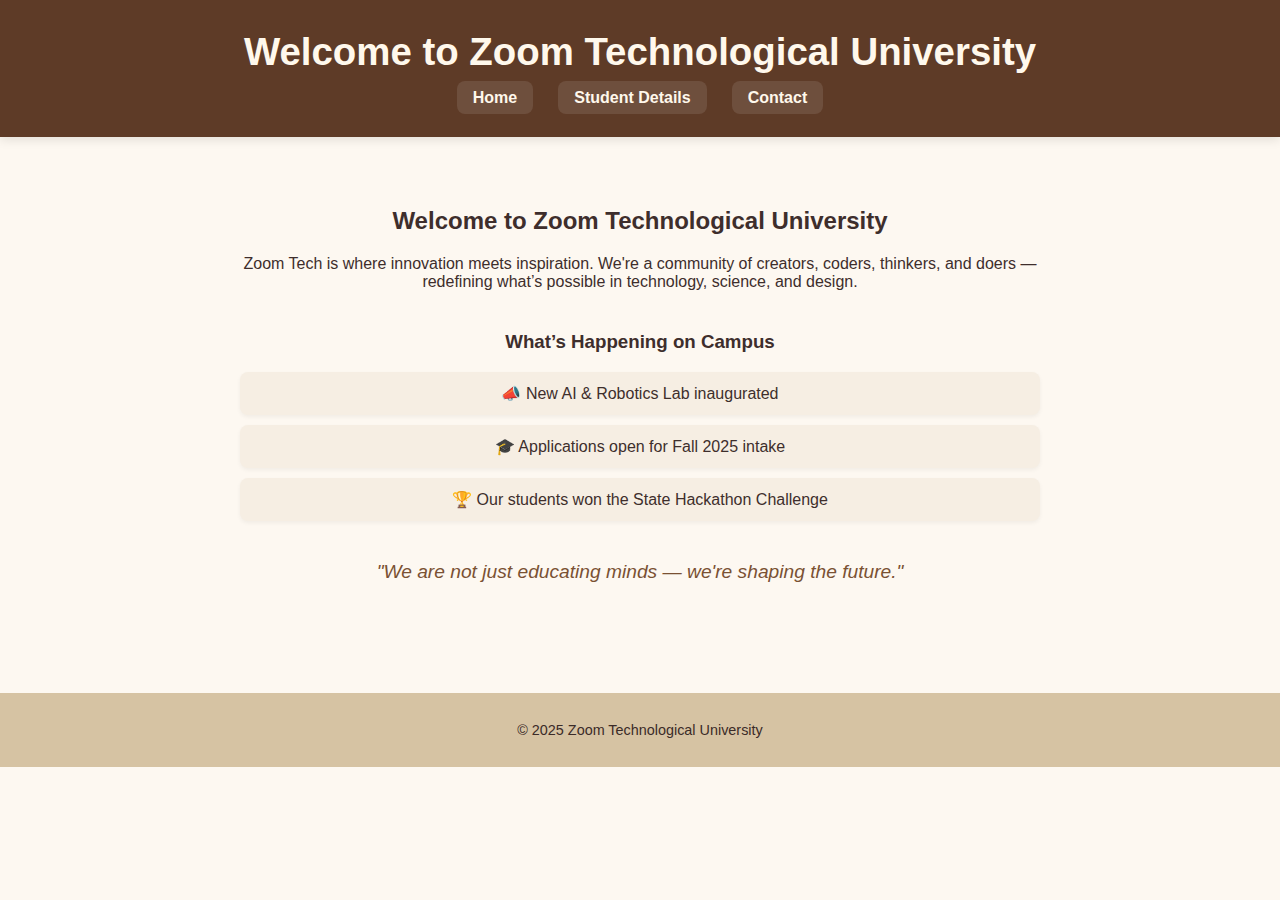
<file: index.html>
<!-- index.html -->
<!DOCTYPE html>
<html lang="en">
<head>
  <meta charset="UTF-8" />
  <meta name="viewport" content="width=device-width, initial-scale=1.0" />
  <title> ZTU</title>
  <link rel="stylesheet" href="style.css" />
</head>
<body>
  <header>
    <h1>Welcome to Zoom Technological University</h1>
    <nav>
      <ul>
        <li><a href="index.html">Home</a></li>
        <li><a href="students.html">Student Details</a></li>
        <li><a href="contact.html">Contact</a></li>
      </ul>
    </nav>
  </header>

  <main>

    <section class="intro">
      <h2>Welcome to Zoom Technological University</h2>
      <p>
        Zoom Tech is where innovation meets inspiration. We're a community of creators, coders, thinkers, and doers — redefining what’s possible in technology, science, and design.
      </p>
    </section>
  
    <section class="highlights">
      <h3>What’s Happening on Campus</h3>
      <ul>
        <li>📣 New AI & Robotics Lab inaugurated</li>
        <li>🎓 Applications open for Fall 2025 intake</li>
        <li>🏆 Our students won the State Hackathon Challenge</li>
      </ul>
    </section>
  
    
  
    <section class="cta">
      <blockquote>
        "We are not just educating minds — we're shaping the future."
      </blockquote>
    </section>
  </main>
  <footer>
    <p>&copy; 2025 Zoom Technological University  </p>
  </footer>
    
</body>
</html>
</file>
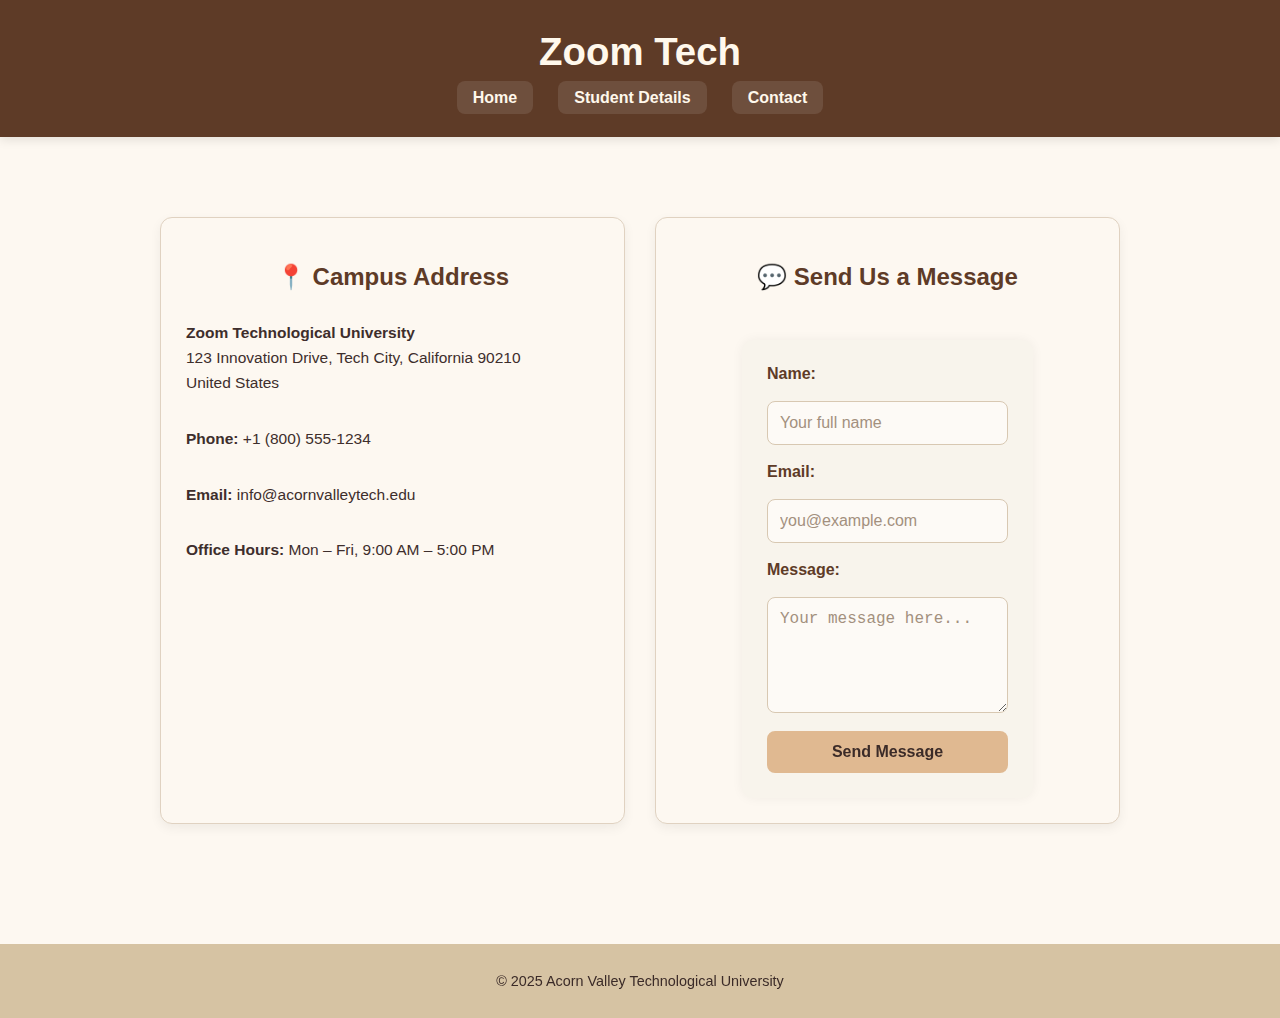
<file: contact.html>
<!DOCTYPE html>
<html lang="en">
<head>
  <meta charset="UTF-8" />
  <meta name="viewport" content="width=device-width, initial-scale=1.0"/>
  <title>Contact Us – Acorn Valley Tech</title>
  <link rel="stylesheet" href="style.css" />
</head>
<body>

  <header>
    <h1>Zoom Tech</h1>
    <nav>
      <ul>
        <li><a href="index.html">Home</a></li>
        <li><a href="students.html">Student Details</a></li>
        <li><a href="contact.html">Contact</a></li>
      </ul>
    </nav>
  </header>

  <main>
    <div class="contact-container">
      <section class="contact-info">
        <h2>📍 Campus Address</h2>
        
        <p><strong>Zoom Technological University</strong><br>
           123 Innovation Drive, Tech City, California 90210<br>
           United States</p>
      
        <p><strong>Phone:</strong> +1 (800) 555-1234</p>
        <p><strong>Email:</strong> info@acornvalleytech.edu</p>
        <p><strong>Office Hours:</strong> Mon – Fri, 9:00 AM – 5:00 PM</p>
      
       
      
        <!-- Google Map Embed -->
        <div class="map-box">
          <iframe src="https://www.google.com/maps/embed?pb=!1m18!1m12!1m3!1d5745.644547970888!2d76.33341019157653!3d10.054593491783336!2m3!1f0!2f0!3f0!3m2!1i1024!2i768!4f13.1!3m3!1m2!1s0x3b080c269c104ecd%3A0x845435f558157962!2sKalamassery%2C%20Kochi%2C%20Kerala!5e0!3m2!1sen!2sin!4v1745040439633!5m2!1sen!2sin" width="100%" height="200" style="border:0;" allowfullscreen="" loading="lazy"></iframe>
        </div>
      </section>
      
  
      <section class="form-section">
        <h2>💬 Send Us a Message</h2>
        <form class="contact-form">
          <label for="name">Name:</label>
          <input type="text" id="name" name="name" required placeholder="Your full name" />
  
          <label for="email">Email:</label>
          <input type="email" id="email" name="email" required placeholder="you@example.com" />
  
          <label for="message">Message:</label>
          <textarea id="message" name="message" rows="5" required placeholder="Your message here..."></textarea>
  
          <button type="submit">Send Message</button>
        </form>
      </section>
    </div>
  </main>
  

  <footer>
    <p>&copy; 2025 Acorn Valley Technological University</p>
  </footer>

</body>
</html>
</file>
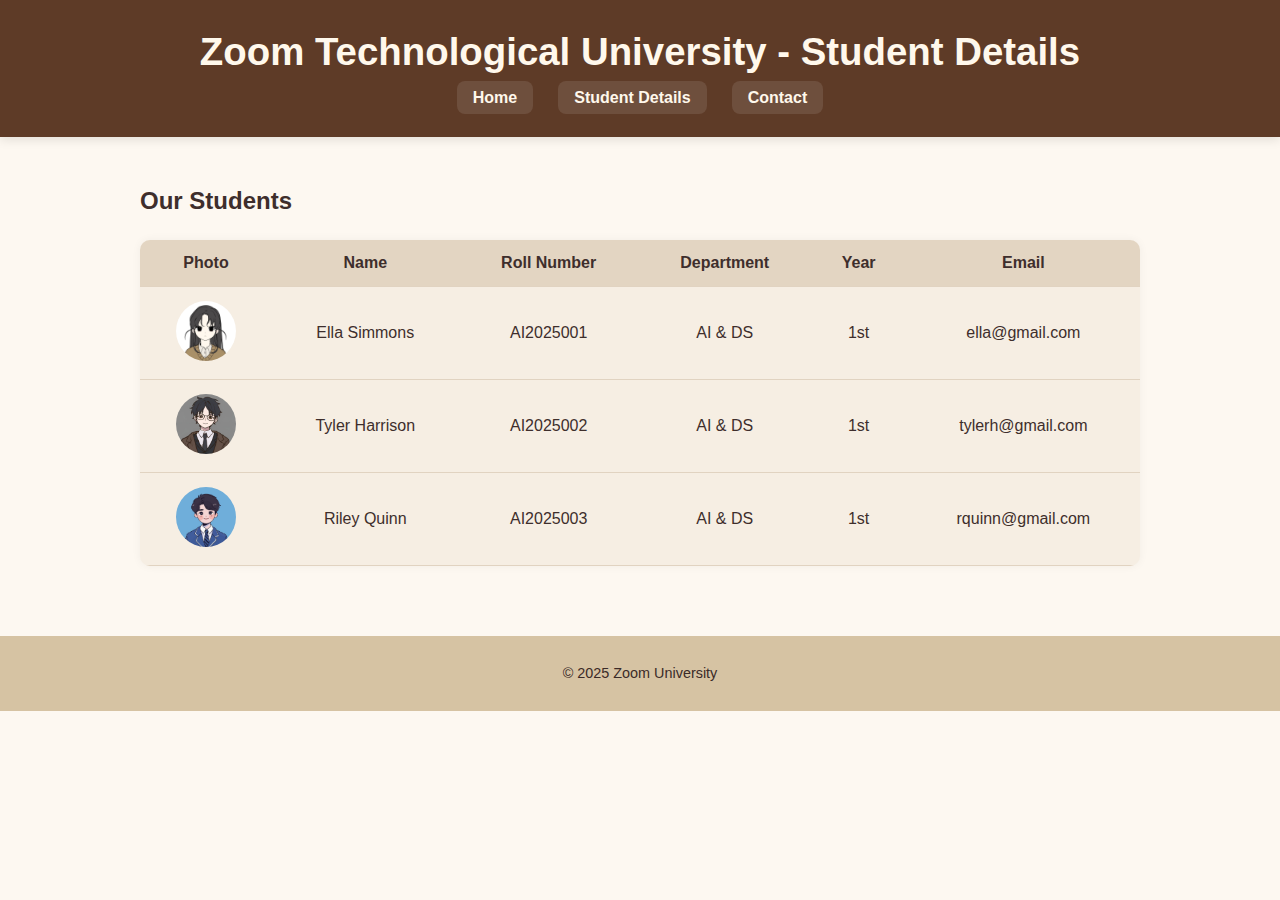
<file: students.html>
<!DOCTYPE html>
<html lang="en">
<head>
  <meta charset="UTF-8" />
  <meta name="viewport" content="width=device-width, initial-scale=1.0" />
  <title>Student Details</title>
  <link rel="stylesheet" href="style.css" />
</head>
<body>
  <header>
    <h1>Zoom Technological University - Student Details</h1>
    <nav>
      <ul>
        <li><a href="index.html">Home</a></li>
        <li><a href="students.html">Student Details</a></li>
        <li><a href="contact.html">Contact</a></li>
      </ul>
    </nav>
  </header>

  <main>
    <h2>Our Students</h2>
    <table>
      <thead>
        <tr>
          <th>Photo</th>
          <th>Name</th>
          <th>Roll Number</th>
          <th>Department</th>
          <th>Year</th>
          <th>Email</th>
        </tr>
      </thead>
      <tbody>
        <tr>
          <td><img src="images/student1.jpg" alt="Student 1" width="60" /></td>
          <td>Ella Simmons</td>
          <td>AI2025001</td>
          <td>AI & DS</td>
          <td>1st</td>
          <td>ella@gmail.com</td>
        </tr>
        <tr>
          <td><img src="images/student2.jpg" alt="Student 2" width="60" /></td>
          <td>Tyler Harrison</td>
          <td>AI2025002</td>
          <td>AI & DS</td>
          <td>1st</td>
          <td>tylerh@gmail.com</td>
        </tr>
        <tr>
            <td><img src="images/student3.jpg" alt="Student 3" width="60" /></td>
            <td>Riley Quinn </td>
            <td>AI2025003</td>
            <td>AI & DS</td>
            <td>1st</td>
            <td>rquinn@gmail.com</td>
          </tr>
      </tbody>
    </table>
  </main>


  <footer>
    <p>&copy; 2025 Zoom University</p>
  </footer>
</body>
</html>
</file>
<file: style.css>
body {
    font-family: 'Segoe UI', Tahoma, Geneva, Verdana, sans-serif;
    margin: 0;
    padding: 0;
    background-color: #fdf8f1; /* powder/vanilla base */
    color: #3e2e2c; /* tobacco/pecan text */
  }
  
  /* Header */
  header {
    background-color: #5e3b27; /* Pecan */
    color: #fff8ec;
    padding: 30px 10px;
    text-align: center;
    box-shadow: 0 3px 10px rgba(0, 0, 0, 0.1);
  }
  
  header h1 {
    margin: 0;
    font-size: 2.4rem;
  }
  
  /* Navigation */
  nav ul {
    list-style: none;
    padding: 0;
    margin: 15px 0 0;
    display: flex;
    justify-content: center;
    gap: 25px;
  }
  
  nav ul li a {
    text-decoration: none;
    color: #fff8ec;
    font-weight: bold;
    padding: 8px 16px;
    border-radius: 8px;
    background-color: rgba(255, 255, 255, 0.1);
    transition: background-color 0.3s ease, transform 0.2s ease;
  }
  
  nav ul li a:hover {
    background-color: #7a5133; /* Deeper pecan */
    transform: scale(1.05);
  }
  
  /* Main Section */
  main {
    padding: 30px 20px;
    max-width: 1000px;
    margin: 0 auto;
  }
  
  /* Footer */
  footer {
    background-color: #d6c3a3; /* peanut tone */
    padding: 15px;
    text-align: center;
    font-size: 0.9rem;
    color: #3b2b28;
    margin-top: 40px;
  }
  
  /* Table Styling */
  table {
    width: 100%;
    border-collapse: collapse;
    margin-top: 25px;
    background-color: #f6eee3; /* soft powder base */
    box-shadow: 0 0 10px rgba(0,0,0,0.05);
    border-radius: 10px;
    overflow: hidden;
  }
  
  th, td {
    padding: 14px 18px;
    text-align: center;
    border-bottom: 1px solid #e1d3c1;
    color: #3e2e2c;
  }
  
  th {
    background-color: #e3d5c2; /* stone / vanilla blend */
    color: #3e2e2c;
  }
  
  tr:hover {
    background-color: #f1e2cd; /* warm peanut blush */
  }
  
  img {
    border-radius: 50%;
    width: 60px;
    height: 60px;
    object-fit: cover;
  }
  
 /* Contact Form */
.contact-form {
  max-width: 600px;
  margin: 0 auto;
  padding: 25px;
  background-color: #f8f4ec;
  border-radius: 12px;
  box-shadow: 0 0 12px rgba(0,0,0,0.05);
  display: flex;
  flex-direction: column;
  gap: 18px;
}
  
  
  .contact-form label {
    font-weight: bold;
    color: #5e3b27;
  }
  
  .contact-form input,
  .contact-form textarea {
    padding: 12px;
    background-color: #fdfaf6;
    border: 1px solid #d8c8b2;
    border-radius: 8px;
    font-size: 16px;
    color: #3e2e2c;
  }
  
  .contact-form input::placeholder,
  .contact-form textarea::placeholder {
    color: #a3907e;
  }
 

  
  .contact-form button {
    background-color: #e0b991; /* soft vanilla-peanut */
    color: #3b2b28;
    padding: 12px;
    font-size: 16px;
    font-weight: bold;
    border: none;
    border-radius: 8px;
    cursor: pointer;
    transition: background-color 0.3s ease;
  }
  
  .contact-form button:hover {
    background-color: #d6a976;
  }
  /* Home Page Enhancements */
.intro, .highlights, .stats, .cta {
    margin: 40px auto;
    max-width: 800px;
    text-align: center;
  }
  
  .highlights ul {
    list-style: none;
    padding: 0;
  }
  
  .highlights li {
    background-color: #f6eee3;
    margin: 10px 0;
    padding: 12px;
    border-radius: 8px;
    box-shadow: 0 2px 4px rgba(0,0,0,0.05);
  }
  
  .stat-grid {
    display: flex;
    justify-content: center;
    gap: 25px;
    flex-wrap: wrap;
    margin-top: 20px;
  }
  
  .stat-box {
    background-color: #f8f4ec;
    padding: 20px 30px;
    border-radius: 10px;
    width: 180px;
    box-shadow: 0 2px 6px rgba(0,0,0,0.07);
  }
  
  .stat-box h4 {
    font-size: 2rem;
    margin: 0;
    color: #5e3b27;
  }
  
  .stat-box p {
    margin: 8px 0 0;
    color: #3e2e2c;
  }
  
  .cta blockquote {
    font-style: italic;
    font-size: 1.2rem;
    color: #7a5133;
    margin: 20px auto;
  }
  
  .cta a {
    color: #5e3b27;
    font-weight: bold;
    text-decoration: underline;
  }
/* Equal height layout with flex */
.contact-container {
  display: flex;
  flex-wrap: wrap;
  gap: 30px;
  justify-content: center;
  align-items: stretch;
  max-width: 1100px;
  margin: 50px auto;
  padding: 0 20px;
}

.contact-info, .form-section {
  flex: 1 1 400px;
  background-color: #fdf8f1;
  padding: 25px;
  border-radius: 12px;
  border: 1px solid #e0d2c1;
  box-shadow: 0 4px 12px rgba(0, 0, 0, 0.06);
  display: flex;
  flex-direction: column;
  justify-content: space-between;
}

/* Text and image styling */
.contact-info h2, .form-section h2 {
  color: #5e3b27;
  margin-bottom: 15px;
  text-align: center;
}

.contact-info p {
  color: #3e2e2c;
  font-size: 15.5px;
  line-height: 1.6;
}

.contact-image {
  width: 100%;
  height: auto;
  border-radius: 10px;
  margin-top: 15px;
  box-shadow: 0 2px 6px rgba(0,0,0,0.05);
}

.map-box {
  margin-top: 15px;
  border-radius: 10px;
  overflow: hidden;
}

/* Responsive */
@media (max-width: 768px) {
  .contact-container {
    flex-direction: column;
  }
}
</file>
